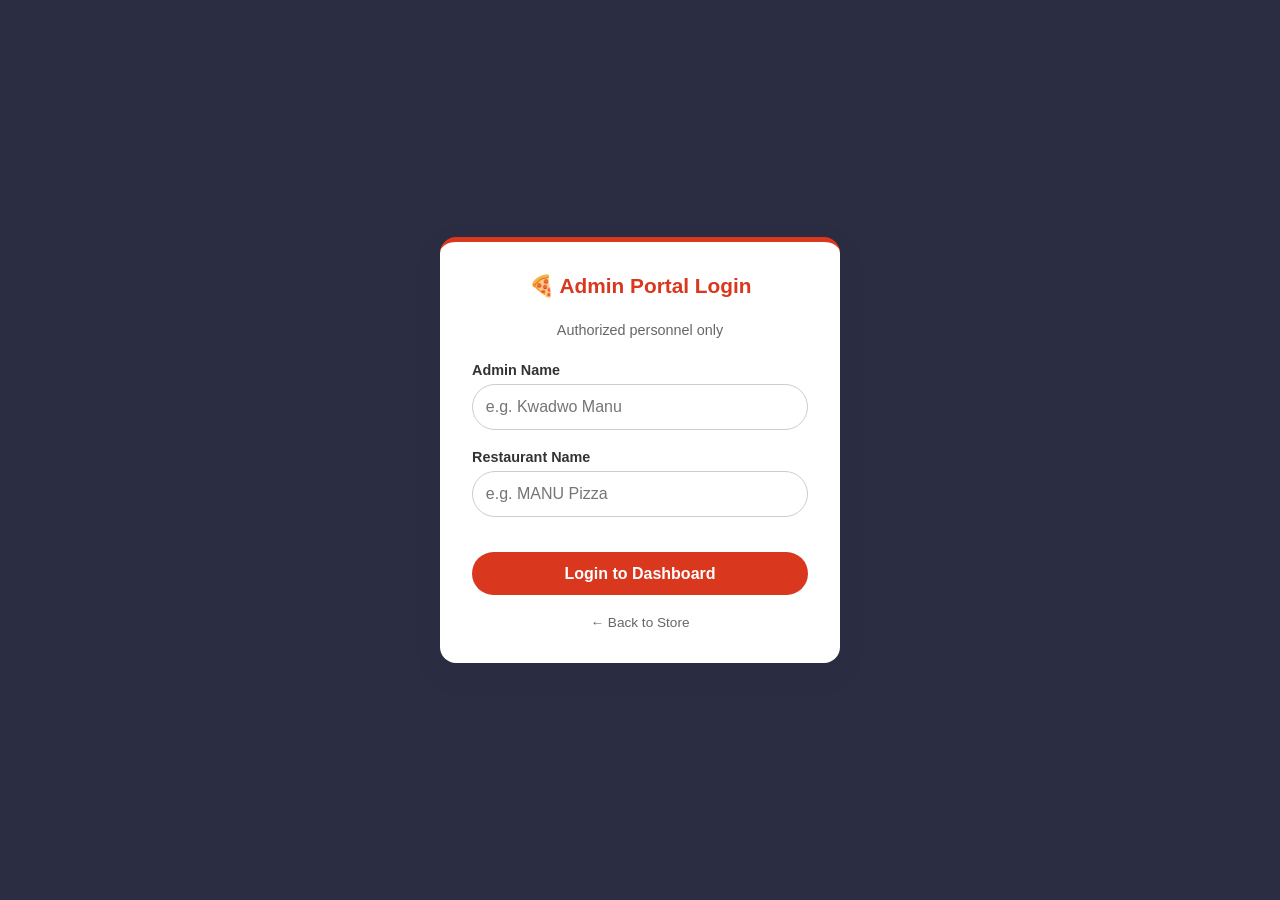
<file: admin.html>
<!DOCTYPE html>
<html lang="en">
<head>
    <meta charset="UTF-8">
    <meta name="viewport" content="width=device-width, initial-scale=1.0">
    <title>MANU Pizza - Admin Portal</title>
    <link rel="stylesheet" href="style.css">
</head>
<body>

    <script>
        if (localStorage.getItem('admin_logged_in') !== 'true') {
            window.location.href = 'admin_login.html';
        }
    </script>

    <header class="navbar">
        <div class="logo">🍕 MANU Pizza | Admin Dashboard</div>
        <nav>
            <a href="index.html">Back to Store</a>
            <a href="#" id="admin-logout" style="color: #ffb703;">Logout</a>
        </nav>
    </header>

    <section class="hero" style="padding: 2rem 1rem;">
        <h1>Order Management & Tracking</h1>
        <p>Manage customer orders, update delivery status, and archive history</p>
    </section>

    <!-- ACTIVE ORDERS SECTION -->
    <section class="cart-section admin-section" style="max-width: 1200px;">
        <div style="display: flex; justify-content: space-between; align-items: center; margin-bottom: 1.5rem;">
            <h2>Live Active Orders</h2>
            <button id="archive-btn" class="btn btn-secondary" style="width: auto; padding: 0.6rem 1.2rem; background-color: #28a745; color: white;">Clear & Save to History</button>
        </div>
        <div id="orders-loading" class="loading-indicator" hidden><span class="runner-indicator">🏃‍♂️🍕</span> Fetching orders...</div>
        <div class="admin-table-wrap">
            <table style="width: 100%; border-collapse: collapse; text-align: left; font-size: 0.9rem;">
                <thead>
                    <tr style="border-bottom: 2px solid #ccc; background: #f8f9fa;">
                        <th style="padding: 10px;">ID</th>
                        <th style="padding: 10px;">Customer</th>
                        <th style="padding: 10px;">Phone & Location</th>
                        <th style="padding: 10px;">Order Summary</th>
                        <th style="padding: 10px;">Total</th>
                        <th style="padding: 10px;">Status</th>
                        <th style="padding: 10px;">Actions</th>
                    </tr>
                </thead>
                <tbody id="admin-orders-body">
                    <tr><td colspan="7" style="text-align: center; padding: 2rem;">Loading active orders...</td></tr>
                </tbody>
            </table>
        </div>
    </section>

    <!-- ORDER ARCHIVE TOGGLE BUTTON AT THE BOTTOM -->
    <div style="text-align: center; margin: 2rem 0;">
        <button id="toggle-archive-btn" class="btn btn-primary" style="max-width: 300px; padding: 0.8rem 1.5rem;">📂 View Order Archive</button>
    </div>

    <!-- ARCHIVED ORDER HISTORY SECTION (HIDDEN BY DEFAULT) -->
    <section id="archive-section" class="cart-section archive-panel" style="max-width: 1200px; margin-top: 2rem; border-top: 5px solid #28a745;" aria-hidden="true">
        <h2>Order History Archive (Date by Date)</h2>
        <div id="history-loading" class="loading-indicator" hidden><span class="runner-indicator">🏃‍♂️🍕</span> Fetching order history...</div>
        <div class="admin-table-wrap">
            <table style="width: 100%; border-collapse: collapse; text-align: left; font-size: 0.9rem;">
                <thead>
                    <tr style="border-bottom: 2px solid #ccc; background: #f8f9fa;">
                        <th style="padding: 10px;">Archive ID</th>
                        <th style="padding: 10px;">Customer Email</th>
                        <th style="padding: 10px;">Phone & Location</th>
                        <th style="padding: 10px;">Order Summary</th>
                        <th style="padding: 10px;">Total Price</th>
                        <th style="padding: 10px;">Archived Date</th>
                    </tr>
                </thead>
                <tbody id="admin-history-body">
                    <tr><td colspan="6" style="text-align: center; padding: 2rem;">Loading history archive...</td></tr>
                </tbody>
            </table>
        </div>
    </section>

    <script>
        document.getElementById('admin-logout').addEventListener('click', (e) => {
            e.preventDefault();
            localStorage.removeItem('admin_logged_in');
            window.location.href = 'admin_login.html';
        });

        const toggleArchiveBtn = document.getElementById('toggle-archive-btn');
        const archiveSection = document.getElementById('archive-section');
        
        toggleArchiveBtn.addEventListener('click', () => {
            if (!archiveSection.classList.contains('is-open')) {
                archiveSection.classList.add('is-open');
                archiveSection.setAttribute('aria-hidden', 'false');
                toggleArchiveBtn.textContent = '📂 Hide Order Archive';
                archiveSection.scrollIntoView({ behavior: 'smooth' });
                fetchHistoryData();
            } else {
                archiveSection.classList.remove('is-open');
                archiveSection.setAttribute('aria-hidden', 'true');
                toggleArchiveBtn.textContent = '📂 View Order Archive';
            }
        });

        async function fetchAdminData() {
            try {
                const loadingIndicator = document.getElementById('orders-loading');
                const tbodyOrders = document.getElementById('admin-orders-body');
                loadingIndicator.hidden = false;
                tbodyOrders.setAttribute('aria-busy', 'true');
                const resOrders = await fetch('get_orders.php');
                const dataOrders = await resOrders.json();

                if (dataOrders.status === 'success' && dataOrders.orders.length > 0) {
                    tbodyOrders.innerHTML = '';
                    dataOrders.orders.forEach(o => {
                        const statusClass = o.status === 'Delivered' ? 'status-delivered' : (o.status === 'Processing' ? 'status-processing' : 'status-pending');
                        const statusIndicator = o.status === 'Processing' ? '🏃‍♂️' : '';
                        tbodyOrders.innerHTML += `
                            <tr style="border-bottom: 1px solid #eee;">
                                <td style="padding: 10px; font-weight: bold;">#${o.id}</td>
                                <td style="padding: 10px;">${o.customer_email}</td>
                                <td style="padding: 10px;">📞 ${o.phone || 'N/A'}<br><small>📍 ${o.location || 'N/A'}</small></td>
                                <td style="padding: 10px;">${o.order_summary}</td>
                                <td style="padding: 10px; font-weight: bold; color: var(--primary-color);">₵${parseFloat(o.total_price).toFixed(2)}</td>
                                <td class="status-cell" style="padding: 10px;">
                                    <div class="status-control">
                                    <span class="status-badge ${statusClass}">${statusIndicator}${o.status}</span>
                                    <select class="status-select ${statusClass}" onchange="updateStatus(${o.id}, this.value, this)">
                                        <option value="Pending" ${o.status === 'Pending' ? 'selected' : ''}>Pending</option>
                                        <option value="Processing" ${o.status === 'Processing' ? 'selected' : ''}>Processing</option>
                                        <option value="Delivered" ${o.status === 'Delivered' ? 'selected' : ''}>Delivered</option>
                                    </select>
                                    </div>
                                </td>
                                <td style="padding: 10px;">
                                    <button class="delete-order-btn" onclick="deleteOrder(${o.id}, this)">Delete</button>
                                </td>
                            </tr>
                        `;
                    });
                } else {
                    tbodyOrders.innerHTML = `<tr><td colspan="7" style="text-align: center; padding: 2rem; color: #666;">No active orders right now.</td></tr>`;
                }
            } catch (err) {
                console.error(err);
            } finally {
                document.getElementById('orders-loading').hidden = true;
                document.getElementById('admin-orders-body').removeAttribute('aria-busy');
            }
        }

        async function fetchHistoryData() {
            try {
                const loadingIndicator = document.getElementById('history-loading');
                const tbodyHistory = document.getElementById('admin-history-body');
                loadingIndicator.hidden = false;
                tbodyHistory.setAttribute('aria-busy', 'true');
                const resHistory = await fetch('admin_actions.php', {
                    method: 'POST',
                    headers: { 'Content-Type': 'application/json' },
                    body: JSON.stringify({ action: 'get_history' })
                });
                const dataHistory = await resHistory.json();

                if (dataHistory.status === 'success' && dataHistory.history.length > 0) {
                    tbodyHistory.innerHTML = '';
                    dataHistory.history.forEach(h => {
                        tbodyHistory.innerHTML += `
                            <tr style="border-bottom: 1px solid #eee;">
                                <td style="padding: 10px;">#${h.original_order_id}</td>
                                <td style="padding: 10px;">${h.customer_email}</td>
                                <td style="padding: 10px;">📞 ${h.phone}<br><small>📍 ${h.location}</small></td>
                                <td style="padding: 10px;">${h.order_summary}</td>
                                <td style="padding: 10px; font-weight: bold;">₵${parseFloat(h.total_price).toFixed(2)}</td>
                                <td style="padding: 10px; font-size: 0.85rem; color: #666;">${h.archived_at}</td>
                            </tr>
                        `;
                    });
                } else {
                    tbodyHistory.innerHTML = `<tr><td colspan="6" style="text-align: center; padding: 2rem; color: #666;">No archived history yet.</td></tr>`;
                }
            } catch (err) {
                console.error(err);
            } finally {
                document.getElementById('history-loading').hidden = true;
                document.getElementById('admin-history-body').removeAttribute('aria-busy');
            }
        }

        async function updateStatus(orderId, newStatus, selectElement) {
            const statusClass = newStatus === 'Delivered' ? 'status-delivered' : (newStatus === 'Processing' ? 'status-processing' : 'status-pending');
            const statusBadge = selectElement.closest('.status-control').querySelector('.status-badge');
            statusBadge.className = `status-badge ${statusClass} is-loading`;
            statusBadge.textContent = '🏃‍♂️ Updating...';
            selectElement.className = `status-select ${statusClass}`;
            selectElement.disabled = true;
            try {
                await fetch('admin_actions.php', {
                    method: 'POST',
                    headers: { 'Content-Type': 'application/json' },
                    body: JSON.stringify({ action: 'update_status', order_id: orderId, status: newStatus })
                });
                await fetchAdminData();
            } finally {
                if (selectElement.isConnected) {
                    statusBadge.className = `status-badge ${statusClass}`;
                    statusBadge.textContent = `${newStatus === 'Processing' ? '🏃‍♂️' : ''}${newStatus}`;
                    selectElement.disabled = false;
                }
            }
        }

        async function deleteOrder(orderId, button) {
            if (confirm('Are you sure you want to delete this order?')) {
                button.disabled = true;
                button.innerHTML = '<span class="runner-indicator">🏃‍♂️💨</span>';
                try {
                    await fetch('admin_actions.php', {
                        method: 'POST',
                        headers: { 'Content-Type': 'application/json' },
                        body: JSON.stringify({ action: 'delete_order', order_id: orderId })
                    });
                    await fetchAdminData();
                } finally {
                    button.disabled = false;
                    button.textContent = 'Delete';
                }
            }
        }

        document.getElementById('archive-btn').addEventListener('click', async () => {
            if (confirm('Clear all active orders and save them to the history archive?')) {
                const archiveButton = document.getElementById('archive-btn');
                archiveButton.disabled = true;
                archiveButton.innerHTML = '<span class="runner-indicator">🏃‍♂️🍕</span> Saving...';
                try {
                    await fetch('admin_actions.php', {
                        method: 'POST',
                        headers: { 'Content-Type': 'application/json' },
                        body: JSON.stringify({ action: 'archive_and_clear' })
                    });
                    await fetchAdminData();
                    if (archiveSection.classList.contains('is-open')) await fetchHistoryData();
                } finally {
                    archiveButton.disabled = false;
                    archiveButton.textContent = 'Clear & Save to History';
                }
            }
        });

        fetchAdminData();
        setInterval(fetchAdminData, 10000);
    </script>
</body>
</html>
</file>
<file: style.css>
*{
    margin: 0;
    padding: 0;
    box-sizing: border-box;
    font-family: Arial, Helvetica, sans-serif;
}
:root{
    --primary-color: #d9381e;
    --secondary-color: #ffb703;
    --dark-big: #2b2d42;
    --light-big: #f8f9fa;
    --text-color: #333;
}
body{
    background-color: var(--light-big);
    color: var(--text-color);
    overflow-x: hidden;
}
/*NAV BAR AND HEADER*/
.navbar{
    /*MAKES IT SLANTERED HORIZONTALLY*/
    display:flex;
    /*MAKES IT SPREAD OUT HORIZONTALLY*/
    justify-content: space-between;
    /*MAKES IT CENTERED VERTICALLY*/
    align-items: center;
    /*MAKES IT STICKY TO THE TOP OF THE PAGE*/
    position: sticky;
    top: 0;
    background-color: var(--dark-big);
    /*MAKES IT TAKE UP THE WHOLE WIDTH OF THE PAGE*/
    padding: 1rem 2rem;
    color:white;
    z-index: 10;
}
.logo{
    font-size: 1.5rem;
    font-weight: bold;
}
.navbar a{
    color: white;
    text-decoration: none;
    margin-left:1.5rem;
    font-weight: bold;
}

/*HERO SECTION*/
.hero{
    text-align:center;
    padding: 3rem 1rem;
    /*background color*/
    background: linear-gradient(rgba(0,0,0,0.5), rgba(0,0,0,0.5)), url('https://images.unsplash.com/photo-1513104890138-7c749659a591?w=1000') center/cover;
    color:white;
}
.hero h1{
    font-size: 3rem;
    margin-bottom:0.5rem;
}

/* Menu Section Styling */
.menu-section {
    padding: 4rem 2rem;
    max-width: 1200px;
    margin: 0 auto;
    text-align: center;
}

.menu-section h2 {
    font-size: 2.2rem;
    margin-bottom: 2.5rem;
    color: var(--dark-big);
}

.menu-grid {
    display: grid;
    grid-template-columns: repeat(auto-fit, minmax(280px, 1fr));
    gap: 2rem;
}

.menu-card {
    background: white;
    border-radius: 8px;
    overflow: hidden; /* This crops any overflowing image parts */
    box-shadow: 0 4px 8px rgba(0,0,0,0.1);
    display: flex;
    flex-direction: column;
    transition: transform 0.25s ease, box-shadow 0.25s ease, opacity 0.25s ease;
}

.menu-card img {
    width: 100%;
    height: 200px;
    object-fit: cover; /* Forces the image to neatly fill the 200px box without distorting */
    display: block;
}

.menu-card:hover {
    transform: translateY(-5px);
    box-shadow: 0 12px 24px rgba(0,0,0,0.14);
}


.menu-card h3 {
    font-size: 1.3rem;
    margin: 1rem 1rem 0.5rem 1rem;
    color: var(--dark-big);
}

.menu-card p {
    margin: 0 1rem 1rem 1rem;
    color: #666;
    font-size: 0.95rem;
    flex-grow: 1;
}

.menu-card .price {
    font-size: 1.2rem;
    font-weight: bold;
    color: var(--primary-color);
    margin: 0 1rem 1rem 1rem;
}

.menu-card button {
    margin: 0 1rem 1.5rem 1rem;
    width: calc(100% - 2rem);
}

/* Cart Section Styling */
.cart-section {
    max-width: 800px;
    margin: 3rem auto;
    background: white;
    padding: 2rem;
    border-radius: 8px;
    box-shadow: 0 4px 8px rgba(0,0,0,0.1);
    border-top: 5px solid var(--secondary-color);
    transition: transform 0.25s ease, box-shadow 0.25s ease;
}

.cart-section h2 {
    margin-bottom: 1.5rem;
    color: var(--dark-big);
    text-align: center;
}

.cart-items-container {
    border-bottom: 2px solid #eee;
    margin-bottom: 1.5rem;
    max-height: 250px;
    overflow-y: auto;
}

.cart-item {
    display: flex;
    justify-content: space-between;
    align-items: center;
    padding: 0.8rem 0;
    border-bottom: 1px solid #f1f1f1;
    font-size: 1rem;
}

.remove-btn {
    background: none;
    border: none;
    cursor: pointer;
    font-size: 1rem;
    color: var(--primary-color);
    padding: 0.2rem 0.5rem;
}

.remove-btn:hover {
    opacity: 0.7;
}

.cart-total {
    text-align: right;
}

.cart-total h3 {
    color: var(--dark-big);
}

#checkout-btn:disabled {
    background-color: #ccc;
    cursor: not-allowed;
}
/*Auth Container
Displays the registeration and Login forms side-by-side using CSS flexbox
*/
/*message banner from PHP*/
.auth-container{
    display: flex;
    /*Allows the forms to wrap to the next line if the screen is too small*/
    flex-wrap:wrap;
    justify-content: center;
    gap: 2rem;
    padding: 3rem 1rem;
    max-width: 1000px;
    margin: 0 auto;
}
/*Form card*/
.form-card{
    background-color: white;
    /*Adds a shadow to the card*/
    box-shadow: 0 4px 8px rgba(0,0,0,0.1);
    border-radius: 8px;
    padding: 2rem;
    /*Makes the card take up equal space*/
    flex: 1;
    min-width:300px;
    border-top: 5px solid var(--primary-color);
}
.form-card h2{
    margin-bottom: 1.5rem;
    font-size: 1.3rem;
    color: var(--dark-big);
}

.form-group{
    margin-bottom: 1.2rem;
}
.form-group label{
    display: block;
    /*Adds a small margin below the label*/
    margin-bottom: 0.4rem;
    font-weight: 600;
    font-size: 0.9rem;
}
.form-group input{
    width: 100%;
    padding: 0.8rem;
    border: 1px solid #ccc;
    border-radius: 25px;
    font-size: 1rem;
}
.btn-primary{
    background-color: var(--primary-color);
    color: white;
}
.btn-primary:hover{
    background-color: #b02a14;
}
.btn-secondary{
    background-color:  var(--secondary-color);
    color: var(--dark-big);
}
.btn-secondary:hover{
    background-color: #e0c88b;
}
.alert.error {
  background-color: #f8d7da;
  color: #721c24;
}

.hidden {
  display: none;
}
/* Base Button Styles */
.btn {
    width: 100%;
    padding: 0.8rem;
    border: none;
    border-radius: 25px;
    font-size: 1rem;
    font-weight: bold;
    cursor: pointer;
    margin-top: 0.5rem;
    transition: background-color 0.2s ease, transform 0.2s ease, box-shadow 0.2s ease;
}

.btn:not(:disabled):hover {
    transform: scale(1.035);
    box-shadow: 0 7px 16px rgba(43, 45, 66, 0.18);
}

.btn:not(:disabled):active {
    transform: scale(0.97);
}

.menu-card:focus-within,
.form-card:focus-within {
    box-shadow: 0 10px 24px rgba(43, 45, 66, 0.14);
}

.form-card {
    transition: transform 0.25s ease, box-shadow 0.25s ease, opacity 0.25s ease;
}

.form-card:hover {
    transform: translateY(-3px);
    box-shadow: 0 10px 22px rgba(0,0,0,0.13);
}

.btn.is-processing {
    cursor: progress;
    background-image: linear-gradient(100deg, transparent 20%, rgba(255,255,255,0.35) 50%, transparent 80%);
    background-size: 200% 100%;
    animation: button-shimmer 1.4s linear infinite;
}

.runner-indicator {
    display: inline-flex;
    align-items: center;
    gap: 0.4rem;
    animation: runner-bob 0.65s ease-in-out infinite alternate;
}

.runner-indicator::after {
    content: "";
    width: 0.65rem;
    height: 0.65rem;
    border: 2px solid currentColor;
    border-right-color: transparent;
    border-radius: 50%;
    animation: runner-spin 0.7s linear infinite;
}

.loading-indicator {
    display: flex;
    align-items: center;
    justify-content: center;
    gap: 0.65rem;
    padding: 0.8rem 1rem;
    color: var(--dark-big);
    font-weight: 700;
    background: linear-gradient(100deg, #f8f9fa 25%, #fff 45%, #f8f9fa 65%);
    background-size: 200% 100%;
    animation: button-shimmer 1.5s linear infinite;
}

.loading-indicator[hidden] {
    display: none;
}

.loading-indicator .runner-indicator::after {
    border-color: var(--primary-color);
    border-right-color: transparent;
}

.status-cell {
    min-width: 150px;
}

.status-control {
    display: flex;
    align-items: center;
    gap: 0.5rem;
}

.status-badge {
    display: inline-flex;
    align-items: center;
    gap: 0.4rem;
    padding: 0.3rem 0.55rem;
    border-radius: 999px;
    font-size: 0.78rem;
    font-weight: 700;
    white-space: nowrap;
}

.status-badge.is-loading {
    background-image: linear-gradient(100deg, transparent 20%, rgba(255,255,255,0.7) 50%, transparent 80%);
    background-size: 200% 100%;
    animation: button-shimmer 1.2s linear infinite;
}

.status-badge::before {
    content: "";
    width: 0.5rem;
    height: 0.5rem;
    border-radius: 50%;
    background: currentColor;
}

.status-pending {
    color: #8a5900;
    background: #fff0bf;
}

.status-pending::before {
    background: #ffb703;
    animation: alert-flash 1.1s ease-in-out infinite;
}

.status-processing {
    color: #875000;
    background: #fff0d1;
}

.status-delivered {
    color: #176b32;
    background: #d9f3e0;
}

.status-select {
    min-height: 40px;
    padding: 0.4rem 1.8rem 0.4rem 0.6rem;
    border: 1px solid currentColor;
    border-radius: 8px;
    background-color: white;
    font-weight: 700;
}

.status-select.status-pending {
    color: #9a6500 !important;
    border-color: #ffb703;
    background-color: #fff9e6;
}

.status-select.status-processing {
    color: #8a4b08 !important;
    border-color: #f4a261;
    background-color: #fff5e9;
}

.status-select.status-delivered {
    color: #1f7a3b !important;
    border-color: #28a745;
    background-color: #edfff1;
}

.status-select:disabled {
    opacity: 0.65;
}

.delete-order-btn {
    min-height: 40px;
    padding: 0.5rem 0.75rem;
    border: none;
    border-radius: 8px;
    color: white;
    background: #d9381e;
    cursor: pointer;
    transition: transform 0.2s ease, background-color 0.2s ease;
}

.delete-order-btn:hover {
    transform: scale(1.04);
    background: #b82b16;
}

.archive-panel {
    display: block !important;
    max-height: 0;
    margin-top: 0 !important;
    padding: 0 2rem !important;
    overflow: hidden;
    opacity: 0;
    transform: translateY(-12px);
    transition: max-height 0.5s ease, opacity 0.3s ease, transform 0.3s ease, margin 0.3s ease, padding 0.3s ease;
}

.archive-panel.is-open {
    max-height: 10000px;
    margin-top: 2rem !important;
    padding: 2rem !important;
    opacity: 1;
    transform: translateY(0);
    overflow: visible;
}

.admin-table-wrap {
    width: 100%;
    overflow-x: auto;
    overscroll-behavior-x: contain;
    -webkit-overflow-scrolling: touch;
}

.admin-table-wrap table {
    min-width: 760px;
}

.admin-table-wrap th,
.admin-table-wrap td {
    padding: 0.75rem 0.65rem !important;
    vertical-align: middle;
}

@keyframes button-shimmer {
    to { background-position: -200% 0; }
}

@keyframes runner-bob {
    to { transform: translateY(-3px) rotate(-3deg); }
}

@keyframes runner-spin {
    to { transform: rotate(360deg); }
}

@keyframes alert-flash {
    50% { opacity: 0.3; box-shadow: 0 0 0 4px rgba(255, 183, 3, 0.2); }
}

@media (max-width: 700px) {
    .navbar {
        align-items: flex-start;
        flex-direction: column;
        gap: 0.75rem;
        padding: 0.9rem 1rem;
    }

    .logo {
        font-size: 1.2rem;
    }

    .navbar nav {
        display: flex;
        flex-wrap: wrap;
        gap: 0.55rem 1rem;
        width: 100%;
    }

    .navbar a {
        margin-left: 0;
        padding: 0.25rem 0;
        font-size: 0.9rem;
    }

    .hero {
        padding: 2.5rem 1rem;
    }

    .hero h1 {
        font-size: clamp(1.7rem, 8vw, 2.5rem);
    }

    .menu-section {
        padding: 2.5rem 1rem;
    }

    .menu-section h2 {
        font-size: 1.75rem;
        margin-bottom: 1.5rem;
    }

    .menu-grid {
        grid-template-columns: 1fr;
        gap: 1.25rem;
    }

    .menu-card img {
        height: 190px;
    }

    .cart-section {
        margin: 1.5rem 0.75rem;
        padding: 1.25rem 1rem;
        border-radius: 12px;
    }

    .admin-section > div:first-child {
        align-items: stretch !important;
        flex-direction: column;
        gap: 0.75rem;
    }

    .admin-section > div:first-child h2 {
        margin-bottom: 0;
        text-align: left;
    }

    .admin-section > div:first-child .btn {
        width: 100% !important;
        margin-top: 0;
    }

    .cart-item {
        align-items: flex-start;
        gap: 0.5rem;
        font-size: 0.9rem;
    }

    .cart-total {
        text-align: left;
    }

    .auth-container {
        gap: 1rem;
        padding: 1.5rem 0.75rem;
    }

    .form-card {
        min-width: 0;
        padding: 1.4rem 1.1rem;
    }

    .archive-panel.is-open {
        max-height: 12000px;
        padding: 1.25rem 1rem !important;
    }
}

@media (min-width: 900px) {
    .navbar {
        padding: 1.1rem max(2rem, calc((100vw - 1320px) / 2));
        box-shadow: 0 8px 24px rgba(18, 20, 36, 0.18);
        backdrop-filter: blur(12px);
        background-color: rgba(43, 45, 66, 0.96);
    }

    .logo {
        letter-spacing: 0.02em;
    }

    .navbar nav {
        display: flex;
        align-items: center;
        gap: 0.4rem;
    }

    .navbar a {
        position: relative;
        margin-left: 0;
        padding: 0.55rem 0.8rem;
        border-radius: 999px;
        transition: color 0.2s ease, background-color 0.2s ease, transform 0.2s ease;
    }

    .navbar a:hover {
        color: var(--secondary-color);
        background-color: rgba(255, 255, 255, 0.08);
        transform: translateY(-2px);
    }

    .hero {
        position: relative;
        display: grid;
        min-height: 390px;
        place-content: center;
        gap: 0.8rem;
        padding: 5rem 2rem;
        background-position: center 48%;
        animation: hero-image-drift 18s ease-in-out infinite alternate;
    }

    .hero h1 {
        max-width: 1000px;
        margin: 0 auto;
        font-size: clamp(3rem, 5vw, 4.8rem);
        line-height: 1.04;
        text-wrap: balance;
        text-shadow: 0 5px 20px rgba(0, 0, 0, 0.3);
        animation: desktop-enter 0.75s both;
    }

    .hero p {
        font-size: 1.1rem;
        font-weight: 700;
        letter-spacing: 0.24em;
        color: var(--secondary-color);
        animation: desktop-enter 0.75s 0.12s both;
    }

    .menu-section {
        max-width: 1320px;
        padding: 5rem 2rem;
    }

    .menu-section h2 {
        margin-bottom: 3rem;
        font-size: clamp(2.2rem, 3vw, 2.8rem);
        letter-spacing: -0.035em;
        animation: desktop-enter 0.65s both;
    }

    .menu-grid {
        grid-template-columns: repeat(3, minmax(0, 1fr));
        gap: 1.75rem;
        perspective: 1000px;
    }

    .menu-card {
        border-radius: 16px;
        box-shadow: 0 8px 22px rgba(43, 45, 66, 0.09);
        animation: desktop-enter 0.65s both;
    }

    .menu-card:nth-child(2) {
        animation-delay: 0.1s;
    }

    .menu-card:nth-child(3) {
        animation-delay: 0.2s;
    }

    .menu-card:hover {
        transform: translateY(-9px) scale(1.012);
        box-shadow: 0 20px 42px rgba(43, 45, 66, 0.17);
    }

    .menu-card img {
        height: 230px;
        transition: transform 0.55s cubic-bezier(0.2, 0.7, 0.2, 1), filter 0.35s ease;
    }

    .menu-card:hover img {
        transform: scale(1.055);
        filter: saturate(1.08);
    }

    .menu-card h3 {
        margin-top: 1.25rem;
        font-size: 1.45rem;
    }

    .menu-card p {
        line-height: 1.6;
    }

    .menu-card .item-qty {
        transition: border-color 0.2s ease, box-shadow 0.2s ease;
    }

    .menu-card .item-qty:focus,
    .form-group input:focus {
        outline: none;
        border-color: var(--secondary-color);
        box-shadow: 0 0 0 4px rgba(255, 183, 3, 0.18);
    }

    #cart-section {
        display: grid;
        grid-template-columns: minmax(0, 1.2fr) minmax(320px, 0.8fr);
        column-gap: 2.5rem;
        max-width: 1100px;
        margin: 2rem auto 4rem;
        padding: 2.5rem;
        border-radius: 18px;
        box-shadow: 0 14px 40px rgba(43, 45, 66, 0.11);
        animation: desktop-enter 0.7s 0.12s both;
    }

    #cart-section h2 {
        grid-column: 1 / -1;
        text-align: left;
        font-size: 1.8rem;
    }

    #cart-items {
        grid-column: 1;
        grid-row: 2 / span 2;
        align-self: stretch;
        max-height: none;
    }

    #cart-section > div[style*="margin-bottom"] {
        grid-column: 2;
        margin-bottom: 0 !important;
    }

    #cart-section > .cart-total {
        grid-column: 2;
        align-self: end;
        padding-top: 1.25rem;
        border-top: 1px solid #eee;
    }

    #checkout-btn {
        min-height: 52px;
        font-size: 1.05rem;
    }

    .auth-container {
        max-width: 1100px;
        gap: 1.75rem;
    }

    .form-card {
        border-radius: 16px;
        box-shadow: 0 10px 28px rgba(43, 45, 66, 0.1);
    }

    .form-card:hover {
        transform: translateY(-6px);
        box-shadow: 0 18px 38px rgba(43, 45, 66, 0.16);
    }

    .admin-section,
    .archive-panel {
        box-shadow: 0 14px 38px rgba(43, 45, 66, 0.1);
    }

    .admin-table-wrap table {
        min-width: 900px;
    }

    .admin-table-wrap thead th {
        position: sticky;
        top: 0;
        z-index: 1;
        color: var(--dark-big);
        letter-spacing: 0.02em;
    }

    .admin-table-wrap tbody tr {
        transition: background-color 0.2s ease, box-shadow 0.2s ease;
    }

    .admin-table-wrap tbody tr:hover {
        background-color: #fffaf0;
        box-shadow: inset 3px 0 var(--secondary-color);
    }

    .status-badge {
        transition: transform 0.2s ease, box-shadow 0.2s ease;
    }

    .status-badge:hover {
        transform: translateY(-1px);
        box-shadow: 0 4px 10px rgba(43, 45, 66, 0.12);
    }
}

@keyframes desktop-enter {
    from {
        opacity: 0;
        transform: translateY(18px);
    }
    to {
        opacity: 1;
        transform: translateY(0);
    }
}

@keyframes hero-image-drift {
    from { background-position: center 46%; }
    to { background-position: center 54%; }
}

@media (prefers-reduced-motion: reduce) {
    *,
    *::before,
    *::after {
        scroll-behavior: auto !important;
        animation-duration: 0.01ms !important;
        animation-iteration-count: 1 !important;
        transition-duration: 0.01ms !important;
    }
}

/* Alert Message Box Styles */
#alert-box {
    width: 100%;
    padding: 1rem;
    margin-bottom: 1.5rem;
    border-radius: 8px;
    font-weight: bold;
    text-align: center;
}

.alert-hidden {
    display: none;
}

.alert.success {
    background-color: #d4edda;
    color: #155724;
    border: 1px solid #c3e6cb;
}

.alert.error {
    background-color: #f8d7da;
    color: #721c24;
    border: 1px solid #f5c6cb;
}
</file>
